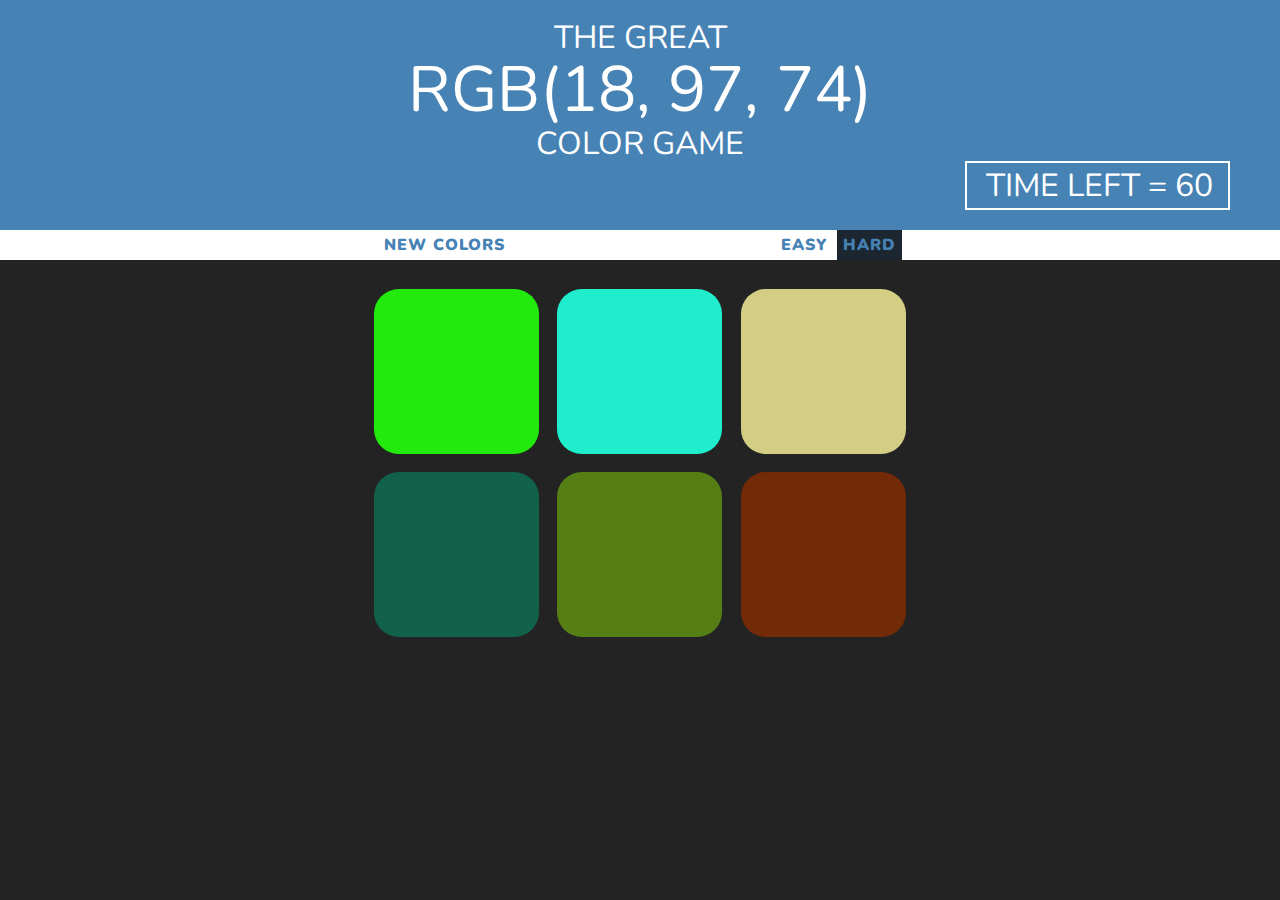
<file: index.html>
<!DOCTYPE html>
<html>
<head>
	<title>COLOR GAME</title>
	<link rel="stylesheet" type="text/css" href="ColorGame.css">
	<link href="https://fonts.googleapis.com/css?family=Nunito" rel="stylesheet">
</head>
<body >
	<h1>
		The Great
		<br> 
		<span id="colorDisplay"> RGB </span> 
		<br>
		Color Game<div class="timeblock">Time left = <span id="timer">60</span></div>
	</h1>
	<div id="stripe">
		<button id="reset">New Colors</button>
		<span id="message"></span>
		<button class="mode">Easy</button>
		<button class="mode selected">Hard</button>
	</div>
	<div id="container">
		<div class="square"></div>
		<div class="square"></div>
		<div class="square"></div>
		<div class="square"></div>
		<div class="square"></div>
		<div class="square"></div>
	</div>
	<script type="text/javascript" src="ColorGame.js"></script>
</body>
</html>
</file>
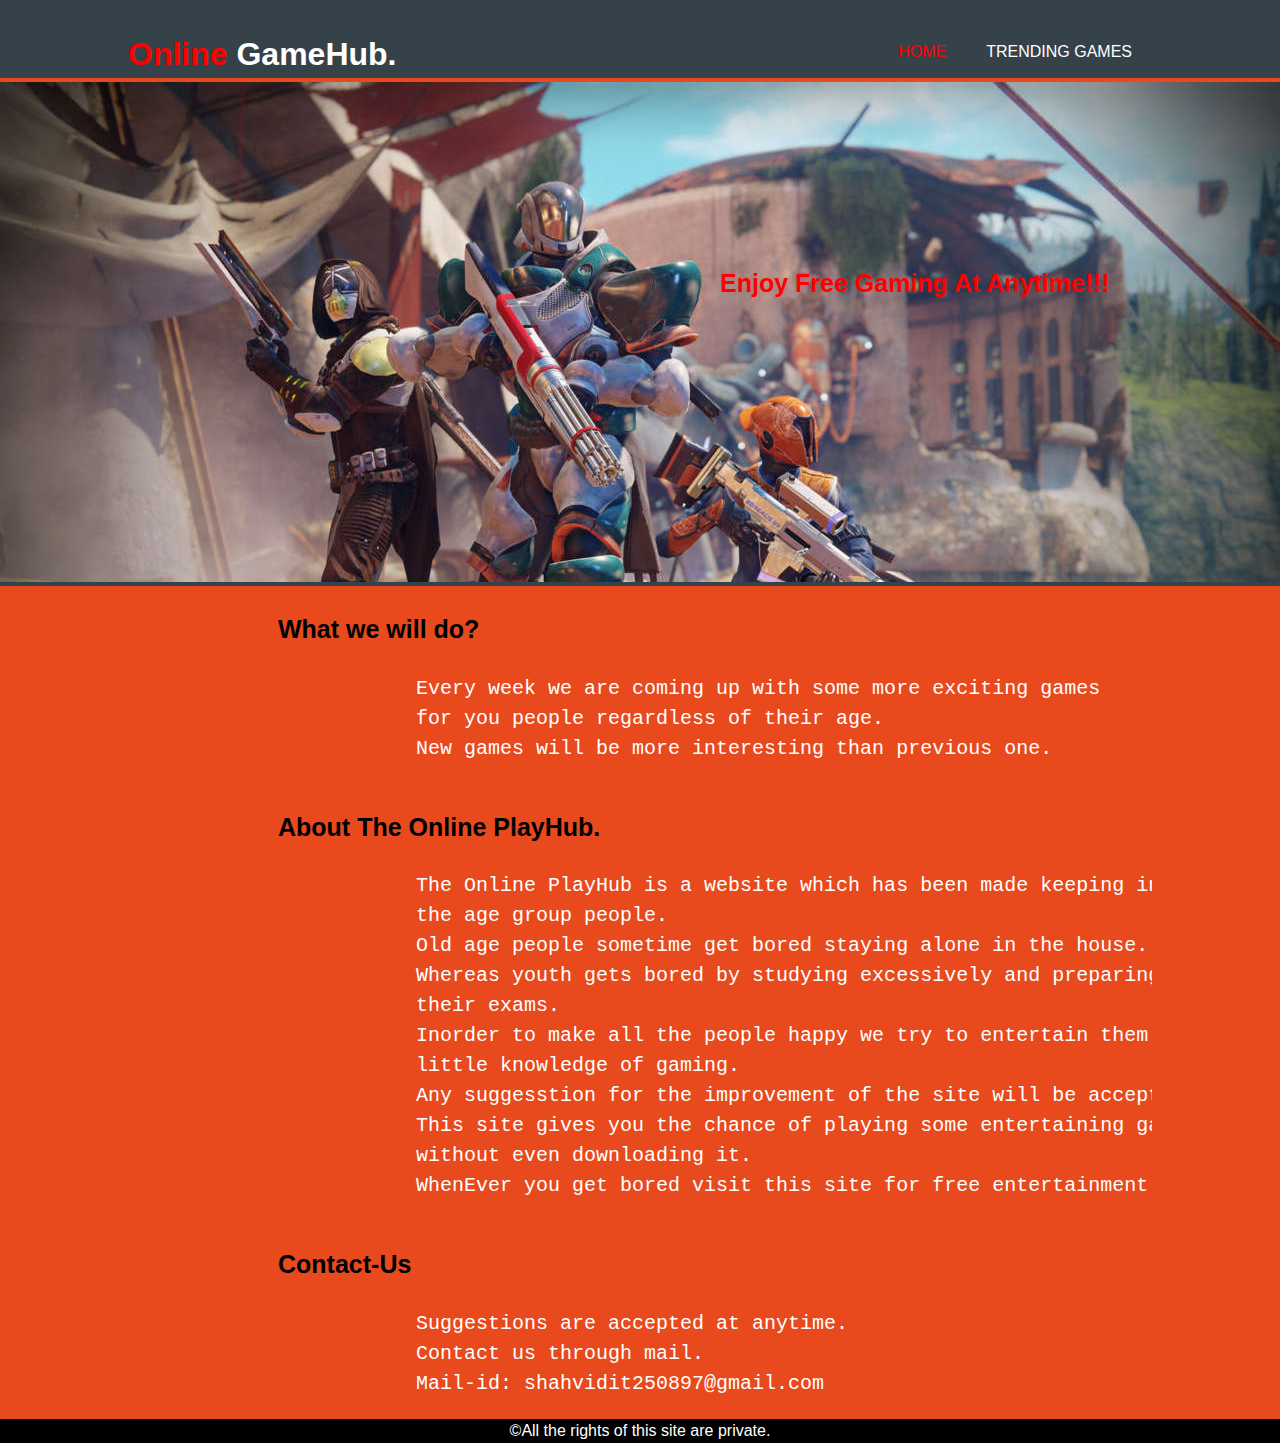
<file: home.html>
<!doctype html>
<html>
<head>
	<title>Online Gamehub..</title>
	<link rel="stylesheet" type="text/css" href="stylesheet.css">
</head>
<body>
	<center>
	<header>
		<div class="container">
		<div id="div1">
			<h1>  <span style="color: red;">Online</span> GameHub. </h1>
		</div>
			<nav>
				<ul>
					<li><a href="home.html"><span style="color: red;">Home</span></a></li>
					<li><a href="trendinggame.html" target="_blank">Trending Games</a></li>
				</ul>
			</nav>
		</div>
	</header>
	<section id="section1">
		<div class="container">
			<h1 id="inimg" style="color: red;"><strong> Enjoy Free Gaming At Anytime!!!</strong> </h1>
		</div>
	</section>
	<section id="section2">
		<div class="container">
			<h3>What we will do?</h3>
			<pre>
			Every week we are coming up with some more exciting games 
			for you people regardless of their age. 
			New games will be more interesting than previous one.</pre>
		</div>
		<div class="container">
			<h3>About The Online PlayHub.</h3>
			<pre>
			The Online PlayHub is a website which has been made keeping in mind about all 
			the age group people. 
			Old age people sometime get bored staying alone in the house. 
			Whereas youth gets bored by studying excessively and preparing for
			their exams. 
			Inorder to make all the people happy we try to entertain them with our
			little knowledge of gaming. 
			Any suggesstion for the improvement of the site will be accepted. 
			This site gives you the chance of playing some entertaining games 
			without even downloading it. 
			WhenEver you get bored visit this site for free entertainment. </pre>
		</div>
		<div class="container">
			<h3>Contact-Us</h3>
			<pre>
			Suggestions are accepted at anytime. 
			Contact us through mail. 
			Mail-id: shahvidit250897@gmail.com</pre>
		</div>
	</section>
	<footer>
		<p> &copy;All the rights of this site are private.</p>
	</footer>
</center>
</body>
</html>
</file>
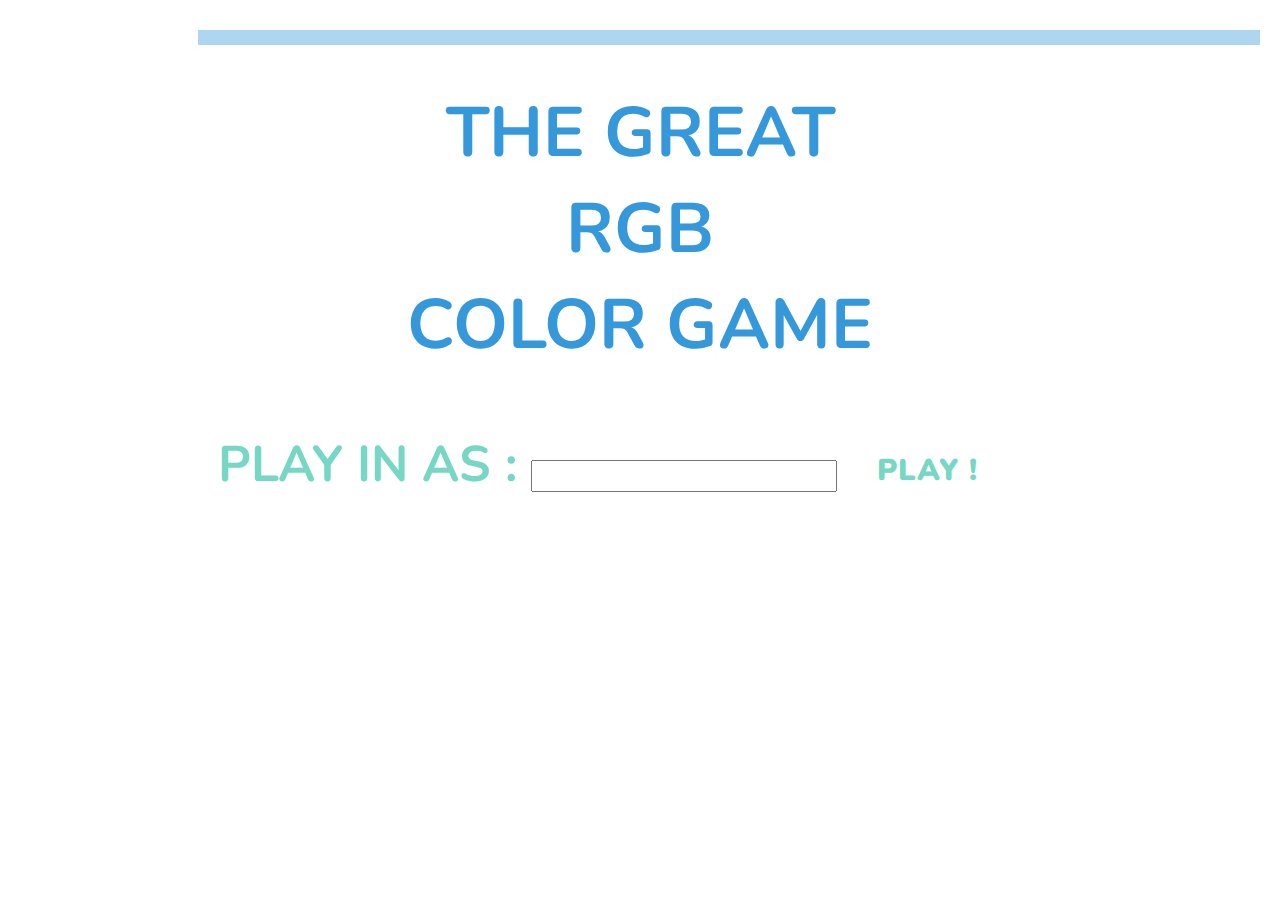
<file: homepage.html>
<!DOCTYPE html>
<html>
<head>
	<title>PLAY COLOR GAME</title>
	<link rel="stylesheet" type="text/css" href="ColorGame2.css">
	<link href="https://fonts.googleapis.com/css?family=Nunito" rel="stylesheet">
</head>
<body>
		<div id="top"></div>
		<h1>
			The Great
			<br>
			<span>RGB</span>
			<br>
			color game
		</h1> 
		<div id="bottom">
			<div id="left">
				<label for="Username" id="label">PLAY IN AS : </label>
				<input type="text" name="username" id="Username">
				<button onclick="jump()">Play !</a></button>
			</div>
		</div>
		<script type="text/javascript" src="ColorGame.js"></script>
		<script type="text/javascript">
			function jump(){
				window.open("index.html");
			}
		</script>
</body>
</html>
</file>
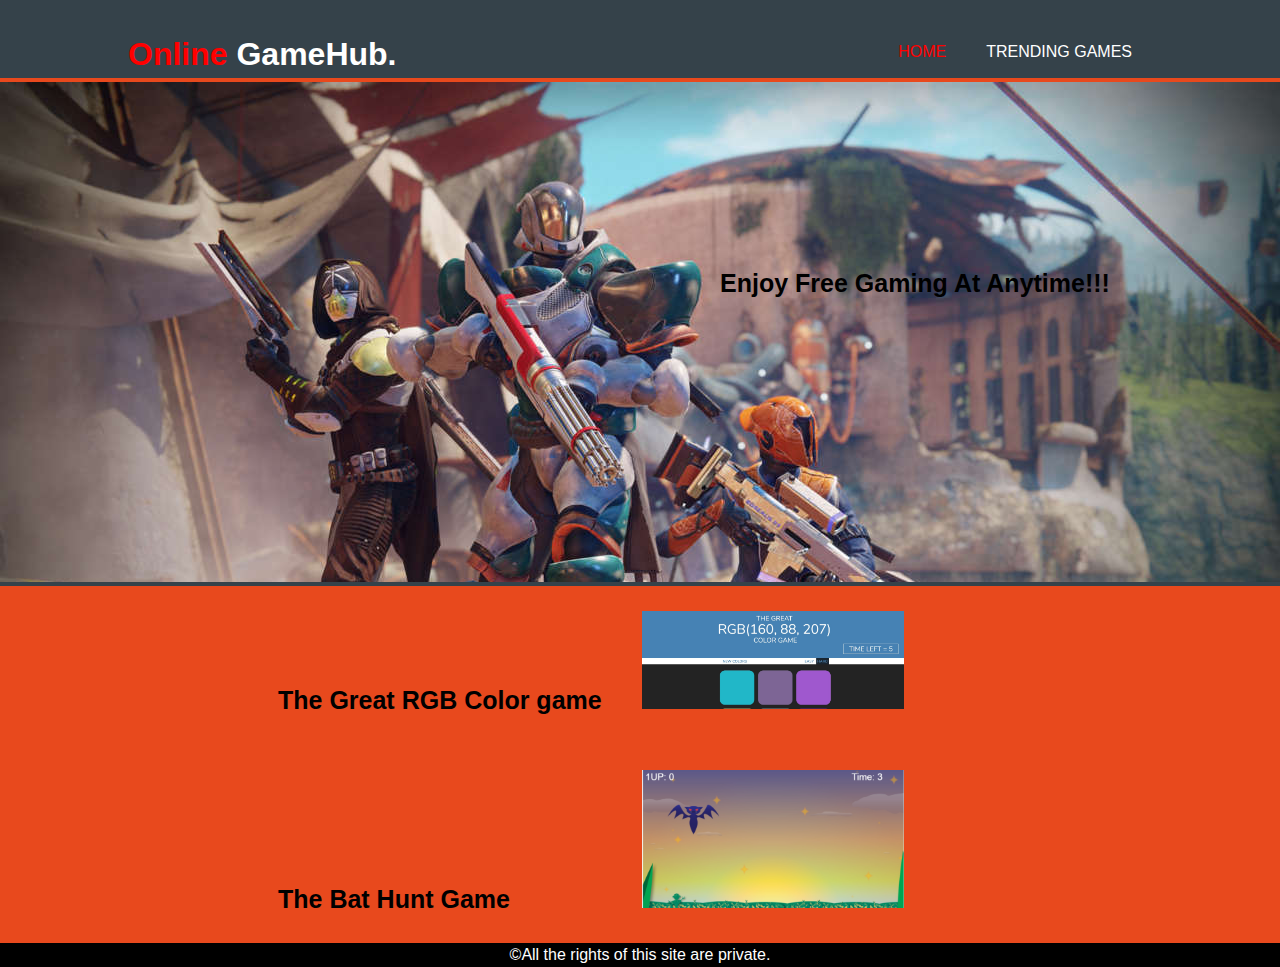
<file: trendinggame.html>
<!doctype html>
<html>
<head>
	<title>Online Gamehub..</title>
	<link rel="stylesheet" type="text/css" href="stylesheet.css">
</head>
<body>
	<header>
		<div class="container">
		<div id="div1">
			<h1>  <span style="color: red;">Online</span> GameHub. </h1>
		</div>
			<nav>
				<ul>
					<li><a href="home.html" target="_blank"><span style="color: red;">Home</span></a></li>
					<li><a href="trendinggame.html">Trending Games</a></li>
				</ul>
			</nav>
		</div>
	</header>
	<section id="section1">
		<div class="container">
			<h1 id="inimg"> Enjoy Free Gaming At Anytime!!! </h1>
		</div>
	</section>
	<section id="section2">
		<div class="container">
			<h3>The Great RGB Color game<a href="index.html" target="_blank"><img src="Game.jpg" id="img"></a></h3>
		</div>
		<div class="container">
			<h3>The Bat Hunt Game <a href="index(2).html" target="_blank"><img src="Game2.jpg" id="img2"></a></h3>
	</section>
	<footer>
		<p> &copy;All the rights of this site are private.</p>
	</footer>
</body>
</html>
</file>
<file: ColorGame.css>
body
{
	background-color: #232323;
	margin: 0;
	font-family: "Nunito";
}

.score
{
	width :100%;
	background-color: purple;
	padding-bottom: 15%;
	color: white;
	text-align: center;
	font-family: "Nunito";
	font-size: 40px;
	text-transform: uppercase;
	font-weight : normal;
	/*float : left;*/
	margin: 1.66%;
	/*border-radius: 15%;*/
}
.gameover
{
	padding-left: 20px;
	background-color: #D10303;
	text-align: right;
	margin-right: 50px;
	margin-left:  965px;
	/*padding-left: 5px;*/
	padding-right: 33px;
	padding-top: 5px;
	padding-bottom: 5px;
	border : 2px solid white;
}
.square
{
	width :30%;
	background: purple;
	padding-bottom: 30%;
	float : left;
	margin: 1.66%;
	border-radius: 15%;
	transition: background 0.6s;
	-webkit-transition: background 0.6s;
	-moz-transition: background 0.6s;
}

#container
{
	margin: 20px auto;
	max-width: 550px;
}

.timeblock
{
	text-align: right;
	margin-right: 50px;
	margin-left:  965px;
	padding-left: 0px;
	padding-right: 15px;
	padding-top: 5px;
	padding-bottom: 5px;
	border : 2px solid white;
}

h1
{
	color : white;
	text-align : center;
	background-color: steelblue;
	margin: 0;
	font-weight: normal;
	text-transform: uppercase;
	line-height: 1.1;
	padding: 20px 0;
}

#colorDisplay
{
	font-size: 200%;
}
/*span{
	color: white;
}*/

#message{
	display: inline-block;
	width: 20%;
}

#stripe
{
	background-color: white;
	height: 30px;
	text-align: center;
}

.selected{
	background-color: #1B2631;
}

button{
	border : none;
	background: none;
	text-transform: uppercase;
	font-family: "Nunito";
	height: 100%;
	font-weight: 900;
	color: steelblue;
	letter-spacing: 1px;
	font-size: inherit;
	transition: all 0.5s;
	-webkit-transition: all 0.5s;
	-moz-transition: all 0.5s;
	outline: none;
}

button:hover
{
	color: white;
	background: steelblue;
}

button:not(:hover)
{
	/*color: steelblue;
	background: white;*/
	transition: all 0.5s;
}
</file>
<file: stylesheet.css>
body
{
	margin: 0;
	padding: 0;
	line-height: 1.5;
	font-size: 20;
	font-family: Helvetica,Arial,sans-serif;
	background-color: #f4f4f4;
}
.container{
	width: 80%;
	margin:auto;
	overflow: hidden;
}
ul
{
	margin:0;
	padding: 0;
}
/*header pat*/
header
{
	background-color: #35424a;
	color: white; 
	padding-top: 30px;
	min-height: 70;
	border-bottom: #e8491d 4px solid;
}
header li
{
	float: left;
	display: inline;
	padding: 0 20px 0 20px;

}
header nav
{
	float: right;
	margin-top: 10px;
}
header a
{
	text-decoration: none;
	text-transform: uppercase;
	color: #ffffff;
	font-size: 12;
}
header div #div1
{
	float: left;
}
header div #div1 h1
{
	margin: 0;
}

/* section part  */
#section1
{
	border: #e8491d;
	min-height: 500px;
	background-image: url("gaming.jpeg");
	background-repeat: no-repeat;
	background-size: cover; 
	border-bottom: #35424a 4px solid;
}
#section1 h1{
	text-align: center;
	color: linear-gradient( to right, #4D5656, #ABB2B9);
	margin-left: 550px;
	padding-top: 166px;
	font-size: 25px;
}
#section2
{
	margin:0;
	padding: 0;
	background-color: #e8491d;
	color: white;

}
#img
{
	max-width: 30%;
	max-height: 40%;
	margin-left: 40px;
}
#img2
{
	max-width: 30%;
	max-height: 30%;
	margin-left: 125px;
}
#section2 h3{
	text-align: left;
	margin-left: 150px;
	height : 30%;
	color: black;
	font-size: 25px;
}
#section2 pre{
	color: white;
	font-size: 20px;
	text-align: left;
}
/*
#inimg
{
	color : #F1C40F;
}
*/
footer p
{
	font-size: 1;
	margin: 0;
	padding: 0;
	color: white;
	text-align: center;
	background-color: black;
}
</file>
<file: ColorGame2.css>
body
{
	/*background-image: url("http://www.designbolts.com/wp-content/uploads/2013/02/Free-Tileable-High-Quality-Wood-Textures-Patterns-For-3D-Mapping.jpg");*/
	background-image: url("https://i0.wp.com/www.efoza.com/postpic/2015/01/dark-twitter-background-design_159631.jpg?resize=640%2C341");
	height: 100%;
	background-size: cover;
	background-repeat:no-repeat; 
	font-family: "Nunito";
}

#top
{
	margin-top: 30px;
	margin-left: 190px;
	margin-right: 0px;
	margin-bottom: 0px;
	width: 84%;
	height: 15px;
	background-color: #AED6F1;

}

#bottom
{
	/*background-color: white;*/
	margin-left: 190px; 
	width: 84%;
	height: 200px;
	padding-top: 20px;
}

#left
{
	/*background-color:  steelblue;*/
	/*margin-top: inherit;*/
	margin-left: 20px; 
	width: 96%;
	height: 180px;
}

#label
{
	color: #76D7C4;
	font-family: "Nunito";
	font-weight: bold;
	font-size: 50px;
}

input[type=text]
{
	width: 30%;
	height: 32px;
	padding: 12px 20px;
	box-sizing: border-box;
}

button{
	border : none;
	background: none;
	margin-left: 30px;
	text-transform: uppercase;
	font-family: "Nunito";
	height: 60%;
	font-weight: 900;
	color: #76D7C4;
	letter-spacing: 1px;
	font-size: 30px;
	transition: all 0.5s;
	-webkit-transition: all 0.5s;
	-moz-transition: all 0.5s;
	outline: none;
}

button:hover
{
	color: white;
	background: steelblue;
}

/*#right
{
	background-color: black;
	margin-top: 0px;
	margin-left: inherit; 
	width: 40%;
	height: 180px;
}*/

h1
{
	color : #3498DB;
	/*background-color: white;*/
	text-align : center;
	margin-top: 40px;
	/*margin-bottom: 100px;*/
	font-weight: bold;
	font-size: 70px;
	text-transform: uppercase;
	height: 265px;
	padding-top: 0px;
}

h1:hover
{
	color: white;
	transition: all 0.5s;
	opacity: 0.7;
}

h1:not(:hover)
{
	color: #3498DB;
	transition: all 2.0s;
	opacity: 1.0;
}
</file>
